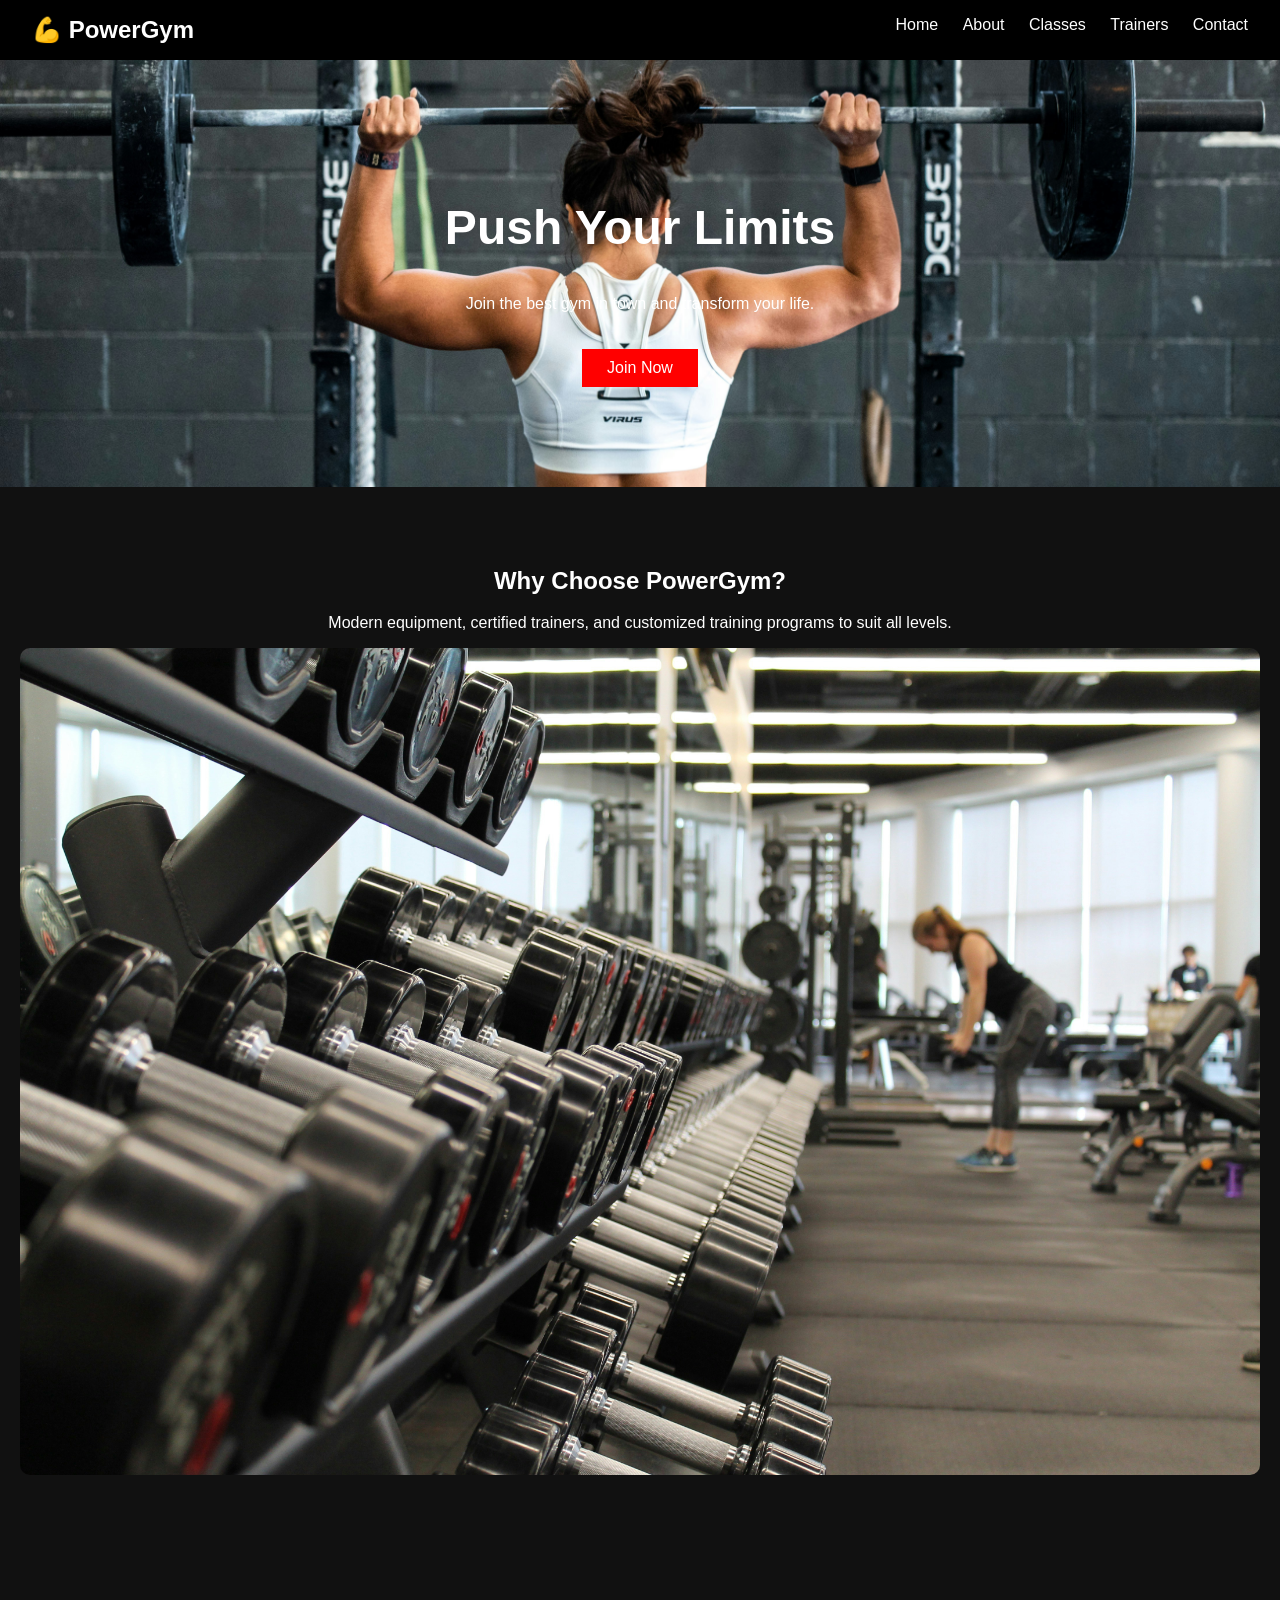
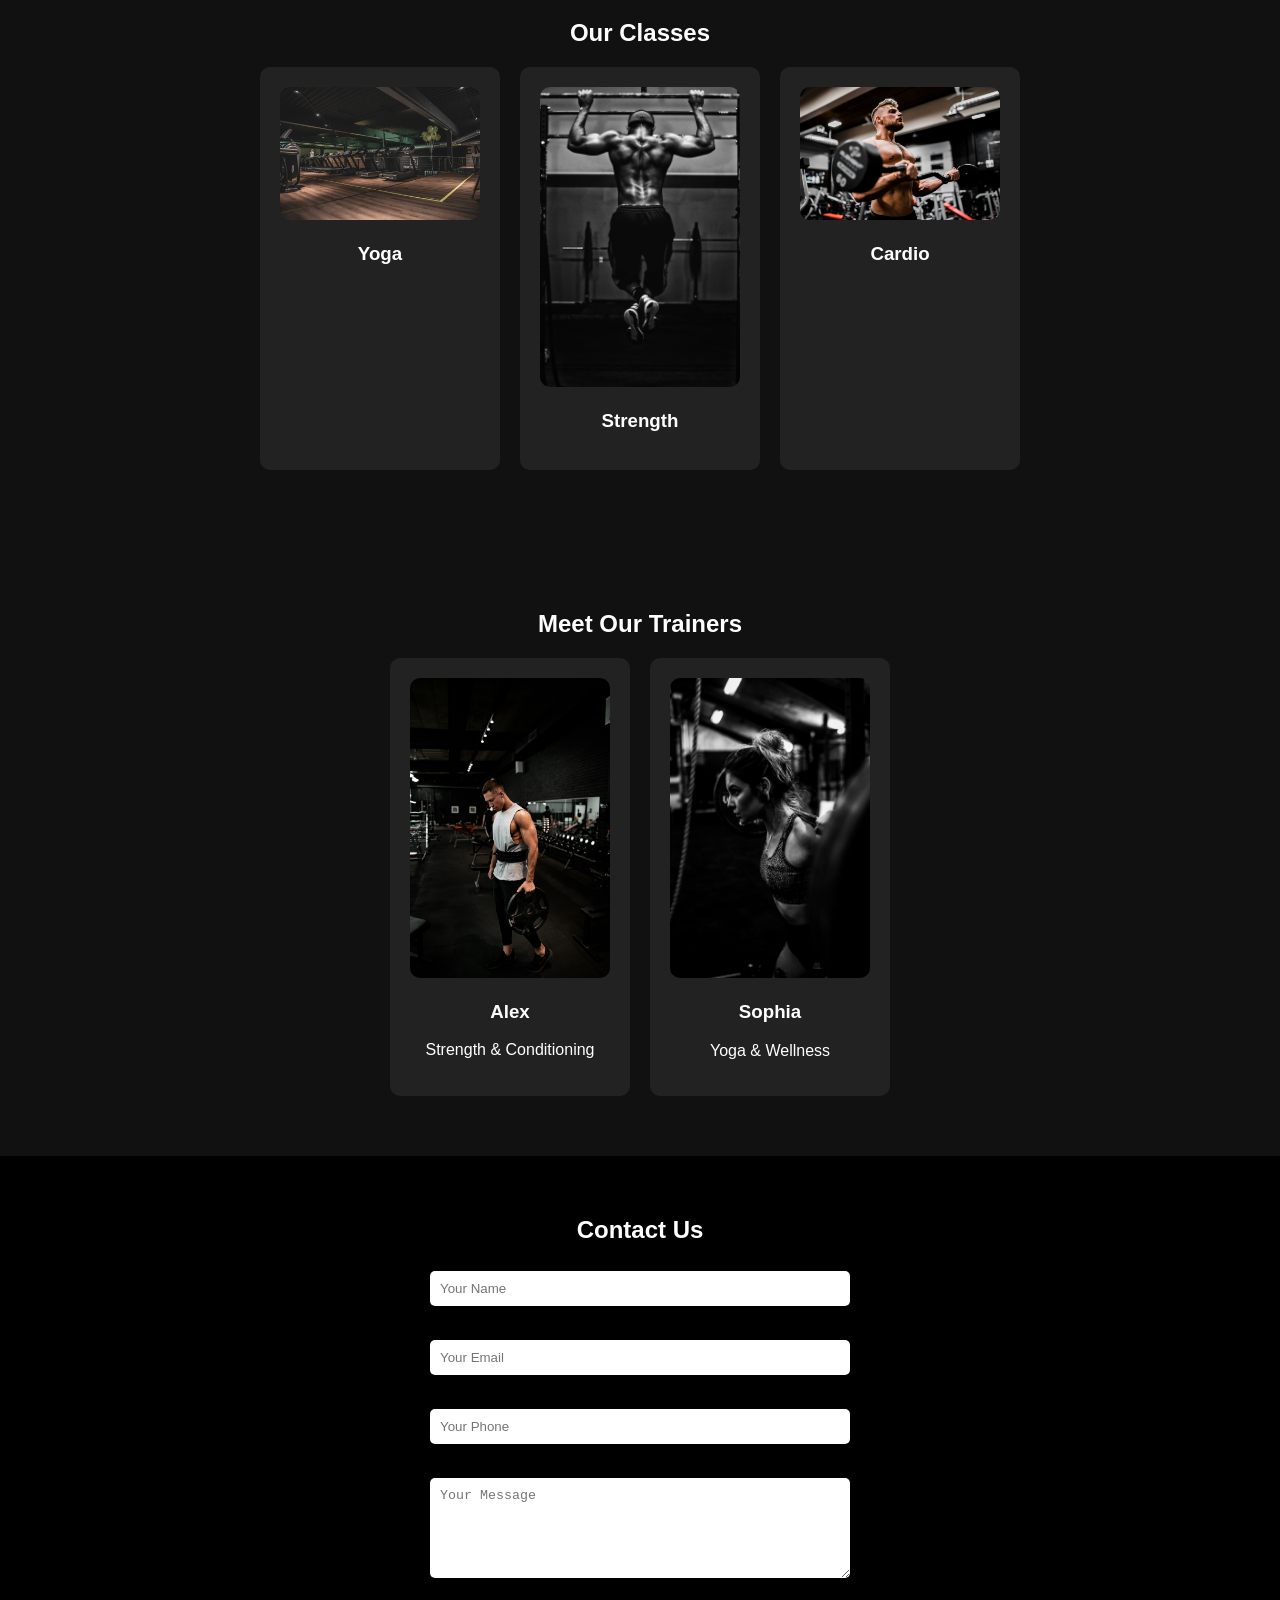
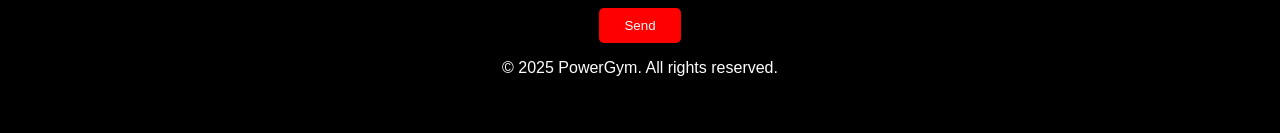
<file: index.html>
<!DOCTYPE html>
<html lang="en">
<head>
  <meta charset="UTF-8" />
  <meta name="viewport" content="width=device-width, initial-scale=1.0"/>
  <title>PowerGym Fitness</title>
  <link rel="stylesheet" href="style.css" />
</head>
<body>

  <!-- HEADER (NO CHANGE) -->
  <header>
    <div class="logo">💪 PowerGym</div>
    <nav>
      <a href="#">Home</a>
      <a href="#">About</a>
      <a href="#">Classes</a>
      <a href="#">Trainers</a>
      <a href="#contact">Contact</a>
    </nav>
  </header>

  <!-- HERO SECTION (NO CHANGE) -->
  <section class="hero">
    <h1>Push Your Limits</h1>
    <p>Join the best gym in town and transform your life.</p>
    <a href="#contact" class="btn">Join Now</a>
  </section>

  <!-- ABOUT SECTION (NO CHANGE) -->
  <section class="about">
    <h2>Why Choose PowerGym?</h2>
    <p>Modern equipment, certified trainers, and customized training programs to suit all levels.</p>
    <img src="images/gym1.jpg" alt="Gym Equipment">
  </section>

  <!-- CLASSES SECTION (NO CHANGE) -->
  <section class="classes">
    <h2>Our Classes</h2>
    <div class="class-container">
      <div class="class-card">
        <img src="images/class1.jpg" alt="Yoga Class">
        <h3>Yoga</h3>
      </div>
      <div class="class-card">
        <img src="images/class2.jpg" alt="Strength Training">
        <h3>Strength</h3>
      </div>
      <div class="class-card">
        <img src="images/class3.jpg" alt="Cardio">
        <h3>Cardio</h3>
      </div>
    </div>
  </section>

  <!-- TRAINERS SECTION (NO CHANGE) -->
  <section class="trainers">
    <h2>Meet Our Trainers</h2>
    <div class="trainer-container">
      <div class="trainer-card">
        <img src="images/trainer1.jpg" alt="Trainer 1">
        <h3>Alex</h3>
        <p>Strength & Conditioning</p>
      </div>
      <div class="trainer-card">
        <img src="images/trainer2.jpg" alt="Trainer 2">
        <h3>Sophia</h3>
        <p>Yoga & Wellness</p>
      </div>
    </div>
  </section>

  <!-- 🔴 FOOTER (CHANGED – FORM ADDED) -->
  <footer id="contact">
    <h2>Contact Us</h2>

    <input id="name" placeholder="Your Name" /><br /><br />
    <input id="email" placeholder="Your Email" /><br /><br />
    <input id="phone" placeholder="Your Phone" /><br /><br />
    <textarea id="message" placeholder="Your Message"></textarea><br /><br />

    <button onclick="submitForm()">Send</button>

    <p>&copy; 2025 PowerGym. All rights reserved.</p>
  </footer>

  <!-- 🔴 SCRIPT (NEW – BACKEND CONNECTION) -->
  <script>
    async function submitForm() {
      const data = {
        name: document.getElementById("name").value,
        email: document.getElementById("email").value,
        phone: document.getElementById("phone").value,
        message: document.getElementById("message").value
      };

      const res = await fetch(
        "https://hg2uecmap4.execute-api.ap-south-1.amazonaws.com/contact",
        {
          method: "POST",
          headers: { "Content-Type": "application/json" },
          body: JSON.stringify(data)
        }
      );

      const result = await res.json();
      alert(result.message);
    }
  </script>

</body>
</html>
</file>
<file: style.css>
body {
  margin: 0;
  font-family: Arial, sans-serif;
  background: #111;
  color: #fff;
}

header {
  display: flex;
  justify-content: space-between;
  padding: 1rem 2rem;
  background: #000;
}

.logo {
  font-size: 1.5rem;
  font-weight: bold;
}

nav a {
  margin-left: 20px;
  color: #fff;
  text-decoration: none;
}

.hero {
  background: url('images/gym-banner.jpg') no-repeat center center/cover;
  text-align: center;
  padding: 100px 20px;
}

.hero h1 {
  font-size: 3rem;
}

.hero .btn {
  display: inline-block;
  margin-top: 20px;
  padding: 10px 25px;
  background: red;
  color: white;
  text-decoration: none;
}

section {
  padding: 60px 20px;
  text-align: center;
}

.class-container, .trainer-container {
  display: flex;
  justify-content: center;
  gap: 20px;
  flex-wrap: wrap;
}

.class-card, .trainer-card {
  background: #222;
  padding: 20px;
  border-radius: 10px;
  width: 200px;
}

.class-card img, .trainer-card img, .about img {
  width: 100%;
  border-radius: 10px;
}

footer {
  background: #000;
  padding: 40px;
  text-align: center;
}

/* 🔴 ADDED: Contact form styles (NEW) */
footer input,
footer textarea {
  width: 90%;
  max-width: 400px;
  padding: 10px;
  margin: 8px 0;
  border-radius: 5px;
  border: none;
}

footer textarea {
  height: 80px;
}

footer button {
  background: red;
  color: #fff;
  padding: 10px 25px;
  border-radius: 5px;
  border: none;
  cursor: pointer;
}

footer button:hover {
  background: darkred;
}
</file>
